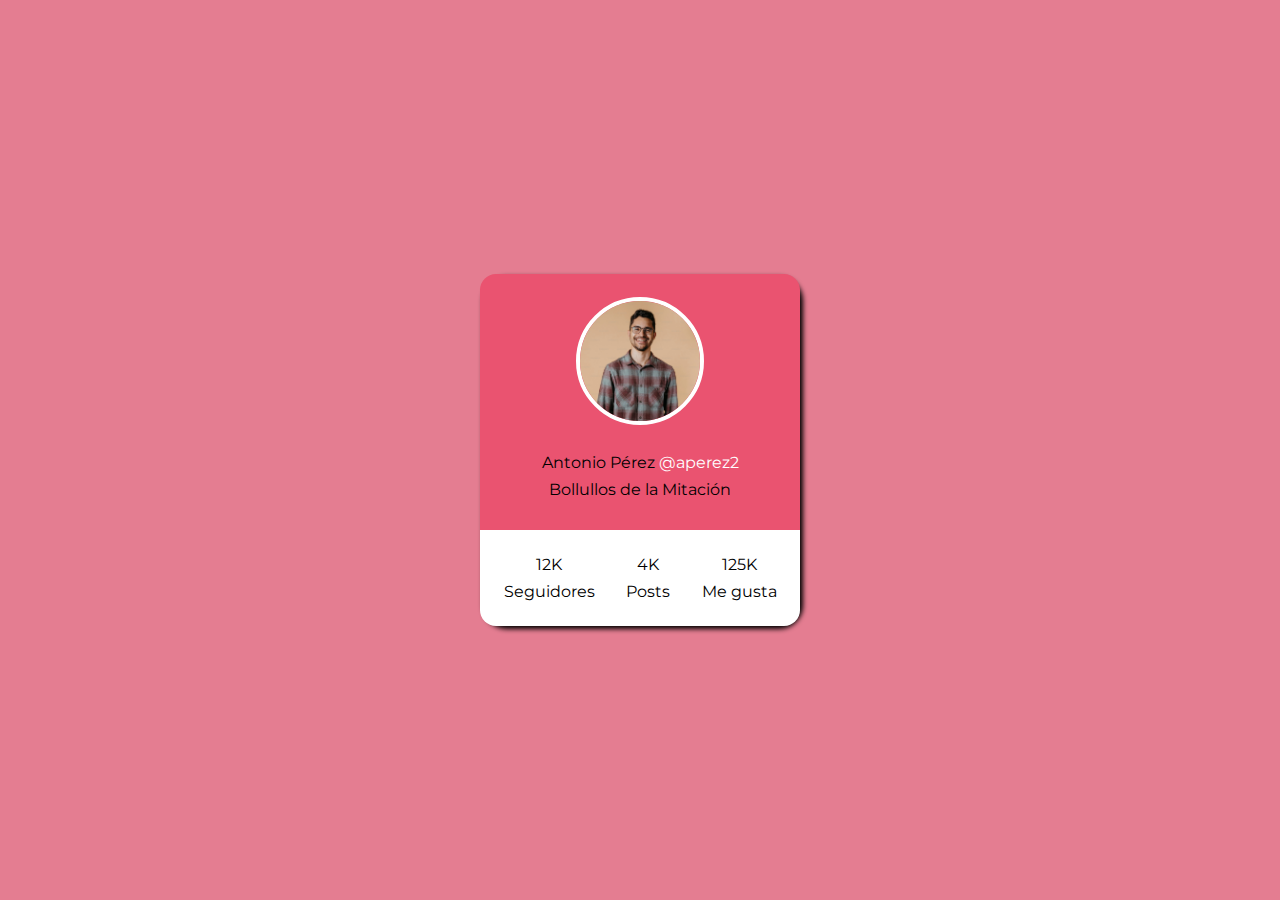
<file: card/index.html>
<!DOCTYPE html>
<html lang="en">

<head>
    <meta charset="UTF-8">
    <meta name="viewport" content="width=device-width, initial-scale=1.0">
    <title>Tarjeta Red Social</title>
    <link rel="preconnect" href="https://fonts.googleapis.com">
    <link rel="preconnect" href="https://fonts.gstatic.com" crossorigin>
    <link href="https://fonts.googleapis.com/css2?family=Montserrat:ital,wght@0,100..900;1,100..900&display=swap"
        rel="stylesheet">
    <link rel="stylesheet" href="index.css">

</head>

<body>
    <div class="tarjeta">
        <div class="perfil">
            <picture>
                <img class="foto_perfil" src="imagenes/foto.jpg" alt="Foto de perfil">
            </picture>
            <div class="datos_perfil">
                <p>Antonio Pérez <span>@aperez2</span></p>
                <p>Bollullos de la Mitación</p>
            </div>
        </div>
        <div class="estadisticas">
            <div class="estadisticas_detalle">
                <p class="numero">12K</p>
                <p class="subtitulo">Seguidores</p>
            </div>
            <div class="estadisticas_detalle">
                <p class="numero">4K</p>
                <p class="subtitulo">Posts</p>
            </div>
            <div class="estadisticas_detalle">
                <p class="numero">125K</p>
                <p class="subtitulo">Me gusta</p>
            </div>
        </div>
    </div>
</body>

</html>
</file>
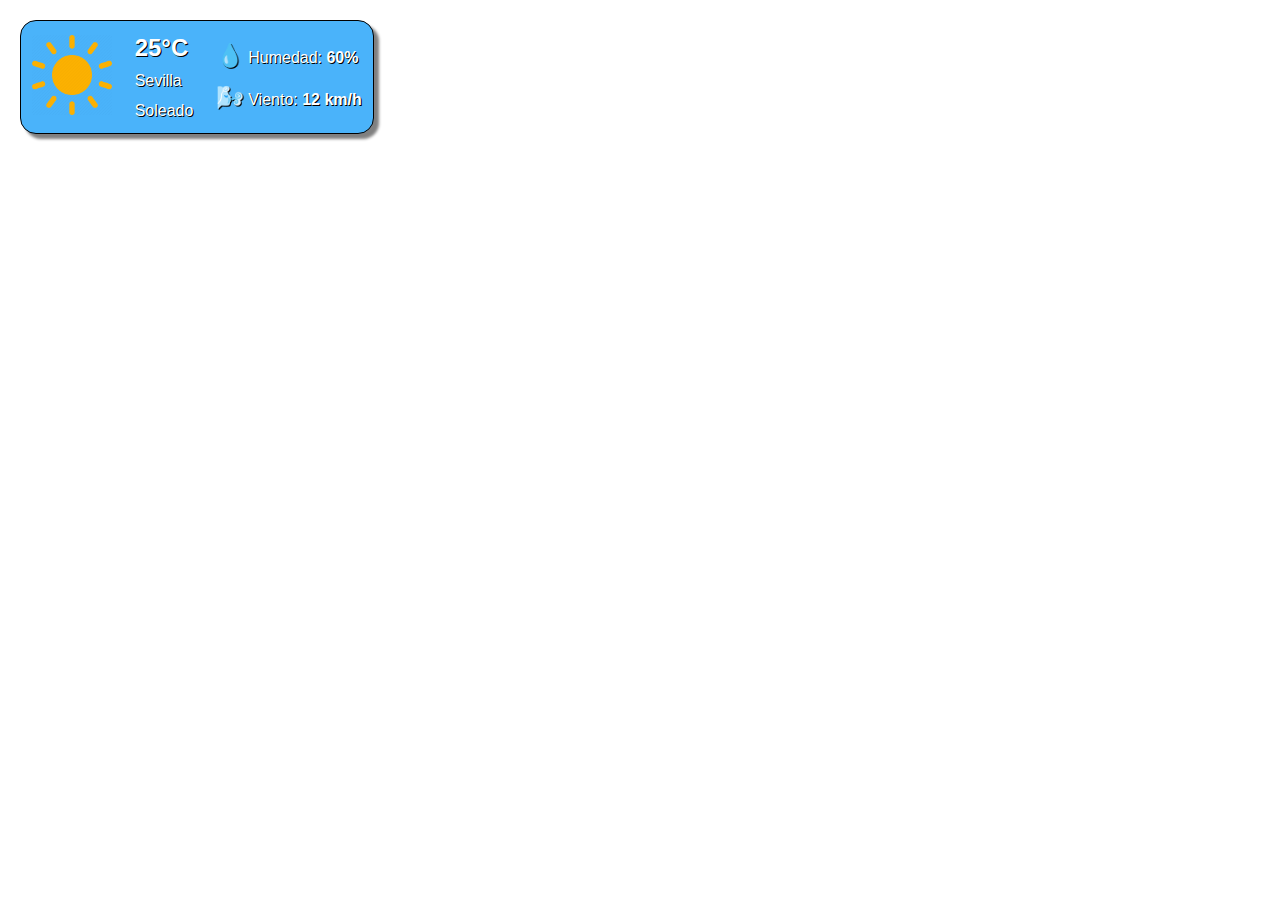
<file: clima/widget.html>
<!DOCTYPE html>
<html lang="en">
<head>
    <meta charset="UTF-8">
    <meta name="viewport" content="width=device-width, initial-scale=1.0">
    <title>Widget Clima</title>
    <link rel="stylesheet" href="normalize.css">
    <link rel="stylesheet" href="widget.css">
</head>
<body>
    <div class="widget">
        <picture class="logo">
            <img src="imagenes/sunny-icon.png" alt="Soleado">
        </picture>

        <div class="central">
          <h2>25°C</h2>
          <p>Sevilla</p>
          <p class="description">Soleado</p>
        </div>
        <div class="derecho">
            <div class="info-item">
                <p><span class="grande">💧</span> Humedad: <strong>60%</strong></p>
              </div>
              <div class="info-item">
                <p><span class="grande">🌬️</span> Viento: <strong>12 km/h</strong></p>
              </div>
        </div>
    </div>
</body>
</html>
</file>
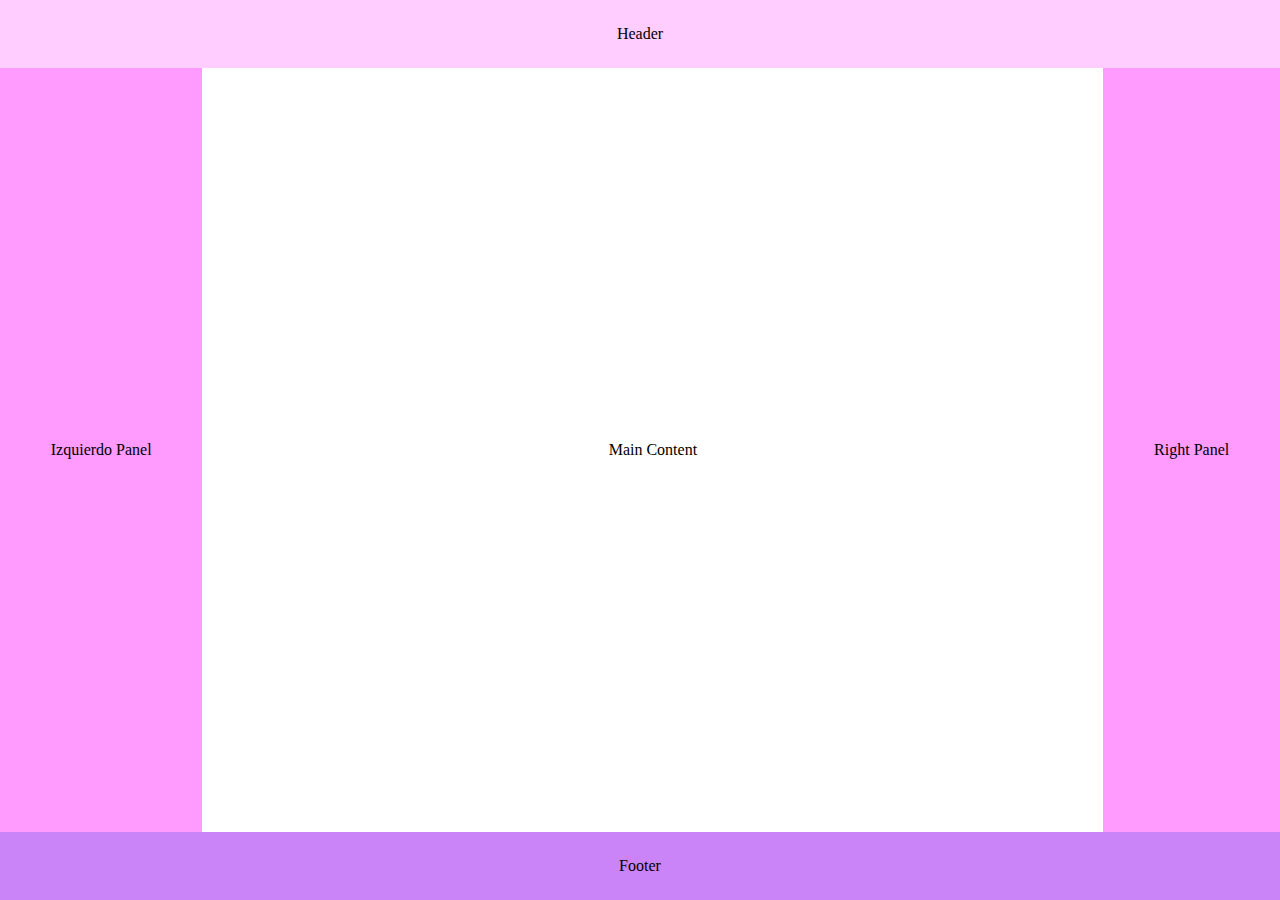
<file: ej11/ej11.html>
<!DOCTYPE html>
<html lang="es">

<head>
    <meta charset="UTF-8">
    <meta name="viewport" content="width=device-width, initial-scale=1.0">
    <title>Ejercicio 11</title>
    <link rel="stylesheet" href="ej11.css">
</head>

<body>
    <header class="cabecera">
            <p>Header</p>
    </header>
    <div class="central">
        <aside class="lateral">
            <p>Izquierdo Panel</p>
        </aside>
        <main>
            <p>Main Content</p>
        </main>
        <aside class="lateral">
            <p>Right Panel</p>
        </aside>
    </div>
    <footer class="pie">
        <p>Footer</p>
    </footer>
    
</body>

</html>
</file>
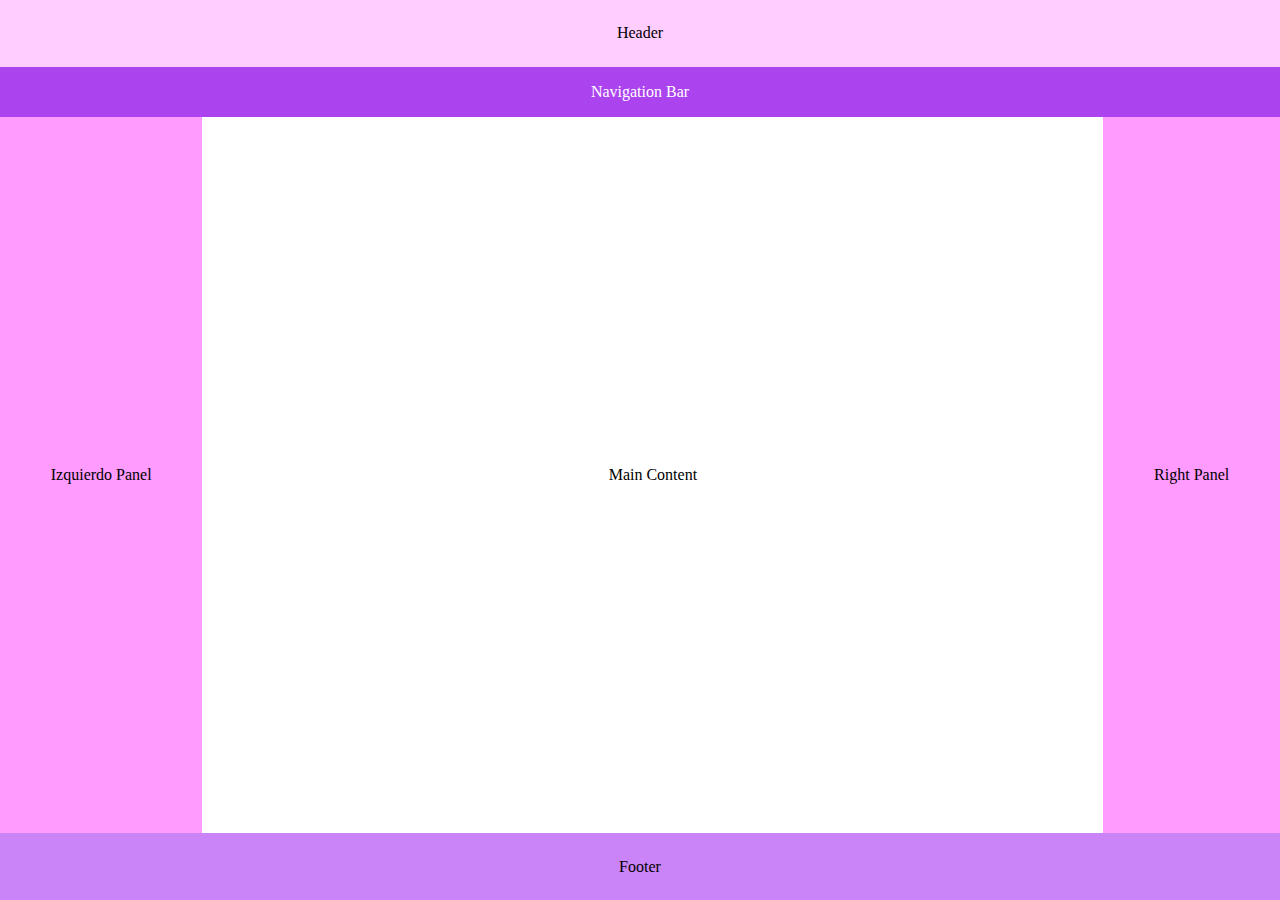
<file: ej12/ej12.html>
<!DOCTYPE html>
<html lang="es">

<head>
    <meta charset="UTF-8">
    <meta name="viewport" content="width=device-width, initial-scale=1.0">
    <title>Ejercicio 11</title>
    <link rel="stylesheet" href="ej12.css">
</head>

<body>
    <header class="cabecera">
            <p>Header</p>
    </header>
    <nav class="menu_ppal">
        <p>Navigation Bar</p>
    </nav>
    <div class="central">
        <aside class="lateral">
            <p>Izquierdo Panel</p>
        </aside>
        <main>
            <p>Main Content</p>
        </main>
        <aside class="lateral">
            <p>Right Panel</p>
        </aside>
    </div>
    <footer class="pie">
        <p>Footer</p>
    </footer>
    
</body>

</html>
</file>
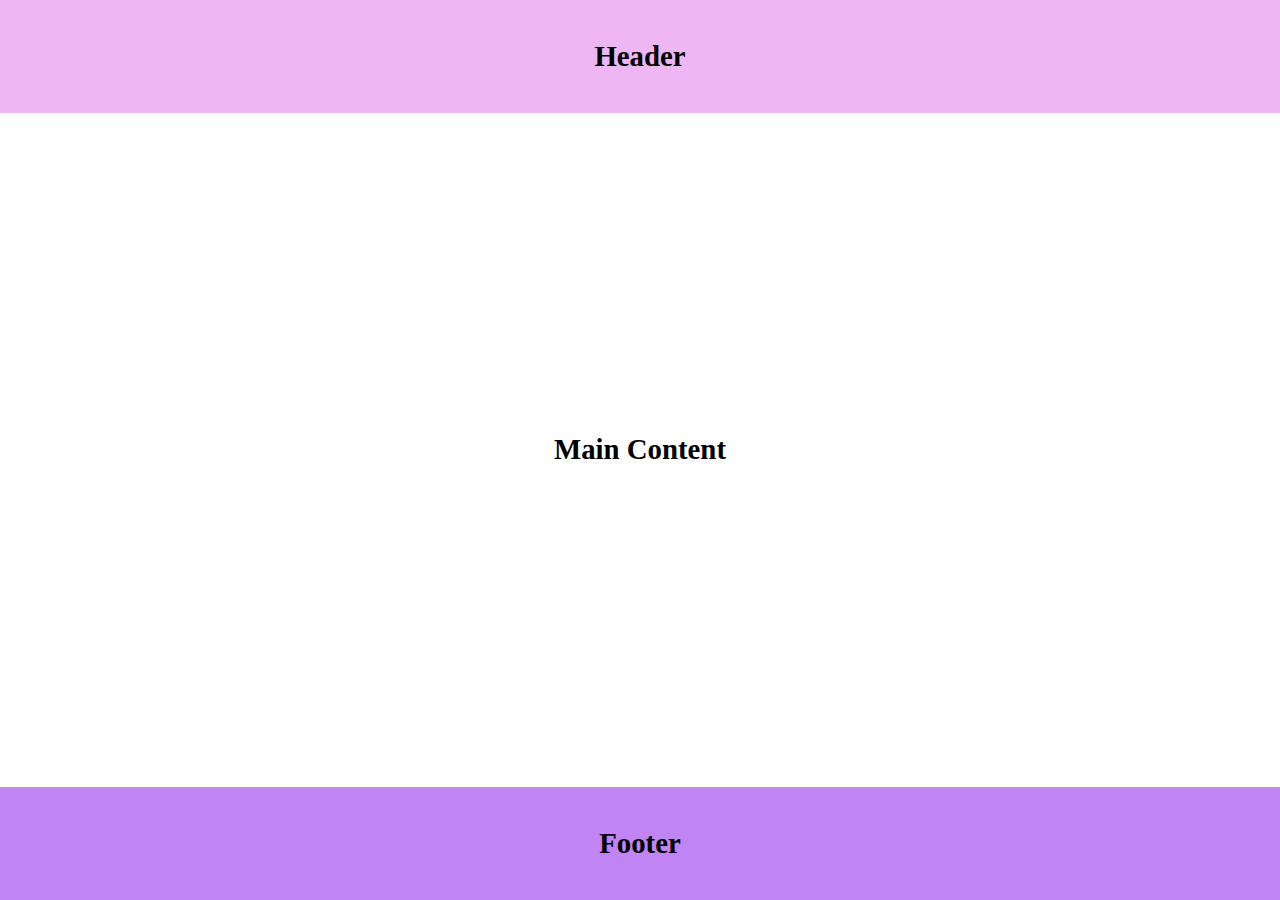
<file: eje1/ej1.html>
<!DOCTYPE html>
<html lang="es">
<head>
    <meta charset="UTF-8">
    <meta name="viewport" content="width=device-width, initial-scale=1.0">
    <title>Ejercicio 1</title>
    <link rel="stylesheet" href="estilo1.css">
</head>
<body>
    <header>Header</header>
    <main>Main Content</main>
    <footer>Footer</footer>
</body>
</html>
</file>
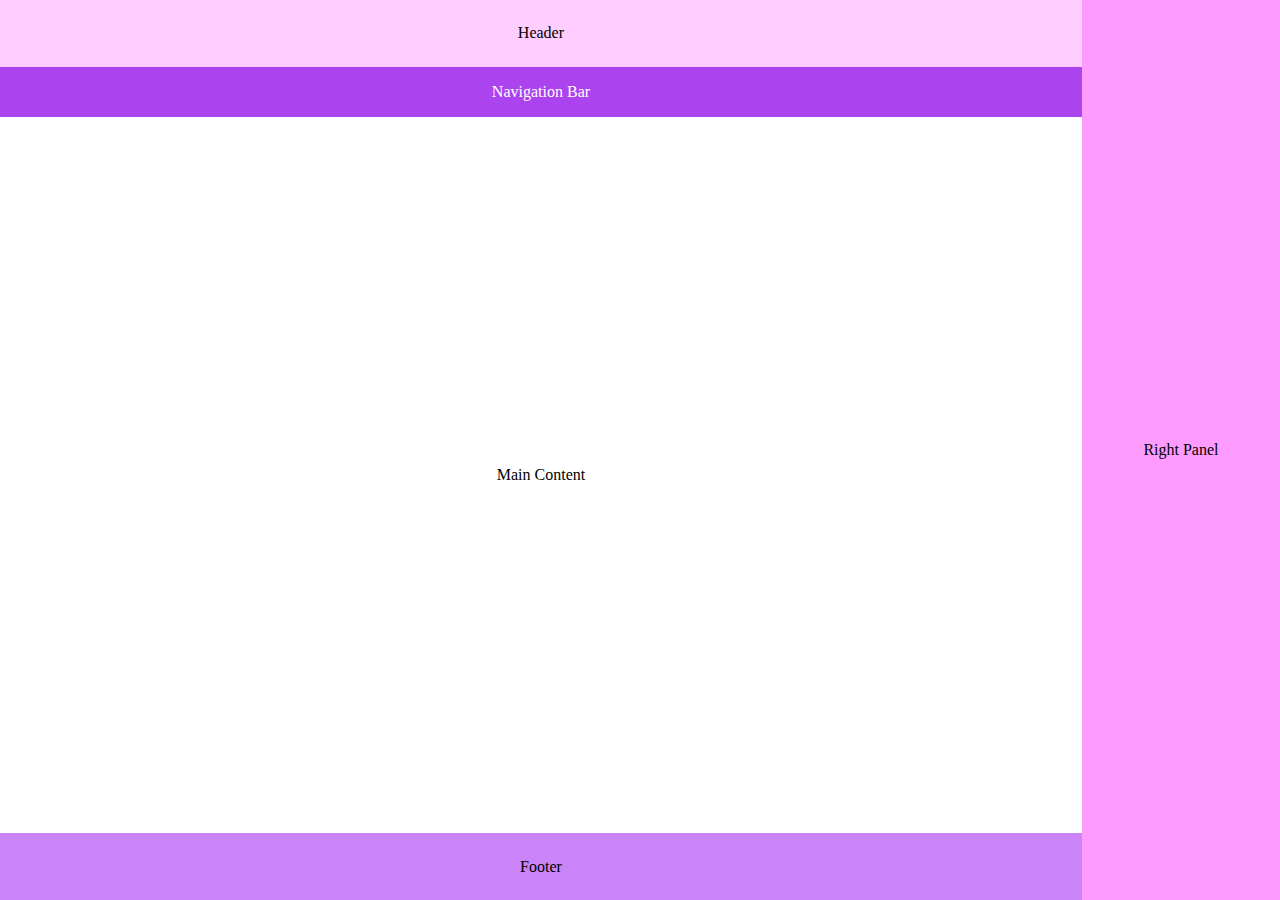
<file: eje10/ej10.html>
<!DOCTYPE html>
<html lang="es">

<head>
    <meta charset="UTF-8">
    <meta name="viewport" content="width=device-width, initial-scale=1.0">
    <title>Ejercicio 10</title>
    <link rel="stylesheet" href="ej10.css">
</head>

<body>
    
    <div class="central">
        <header class="cabecera">
            <p>Header</p>
        </header>
        <nav class="menu_ppal">
            <p>Navigation Bar</p>
        </nav>
        <main>
            <p>Main Content</p>
        </main>
        <footer class="pie">
            <p>Footer</p>
        </footer>
    </div>

    <aside class="lateral">
        <p>Right Panel</p>
    </aside>
</body>

</html>
</file>
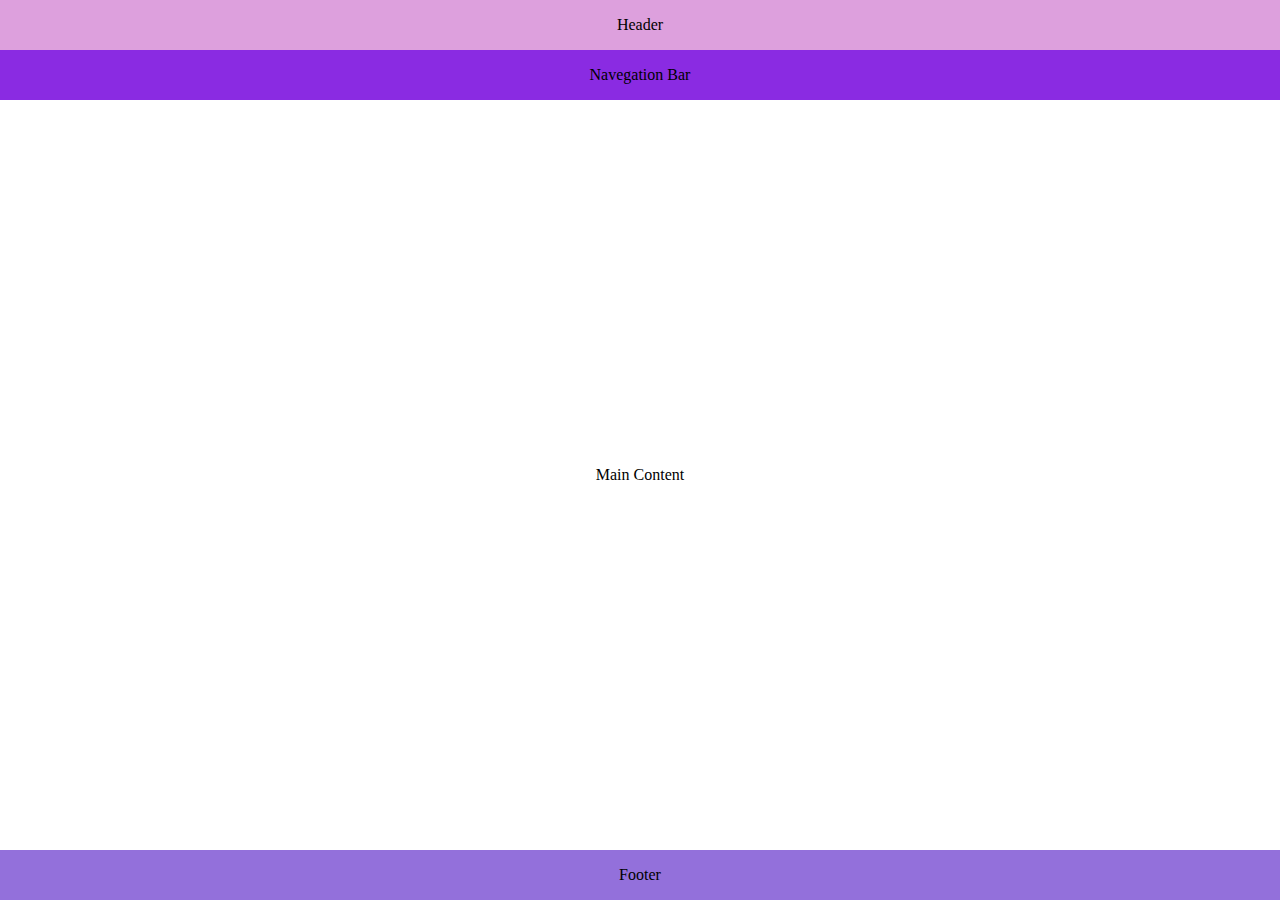
<file: eje2/ej2.html>
<!DOCTYPE html>
<html lang="es">
<head>
    <meta charset="UTF-8">
    <meta name="viewport" content="width=device-width, initial-scale=1.0">
    <title>Maquetación ejercicio 2</title>
    <link rel="stylesheet" href="ej2.css">
</head>
<body>
    <body>
        <header>
            <p>Header</p>
        </header>
        <nav>
            <p>Navegation Bar</p>
        </nav>
        <main>
            <p>Main Content</p>
        </main>
        <footer>
            <p>Footer</p>
        </footer>
    </body>
</body>
</html>
</file>
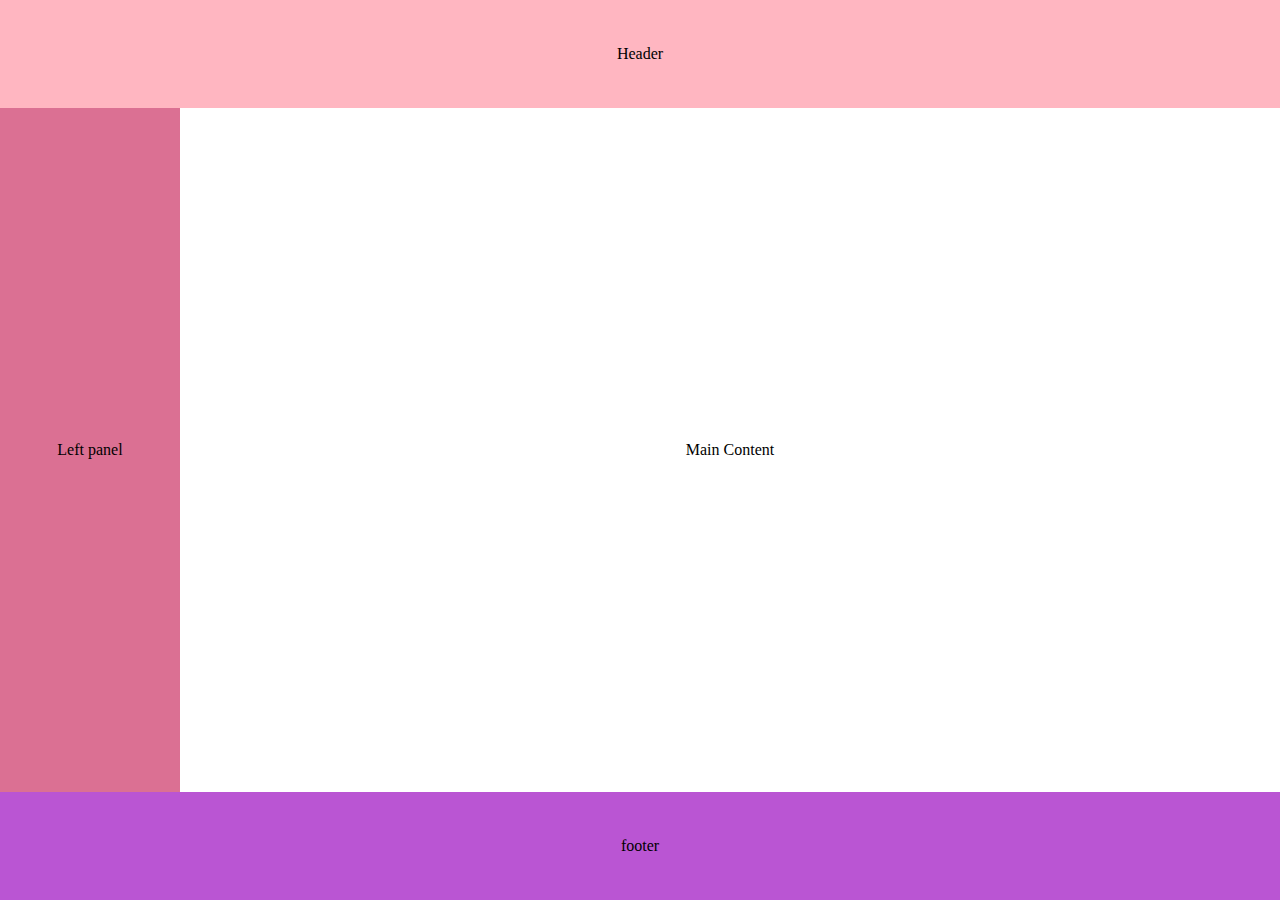
<file: eje3/ej3.html>
<!DOCTYPE html>
<html lang="en">

<head>
    <meta charset="UTF-8">
    <meta name="viewport" content="width=device-width, initial-scale=1.0">
    <title>ejer3</title>
    <link rel="stylesheet" href="ej3.css">
</head>

<body>
    <header>
        <p>Header</p>
    </header>
    <div class="contenedor">
        <aside class="left-panel">
            <p>
                Left panel
            </p>
        </aside>
        <main>
            <p>Main Content</p>
        </main>
    </div>
    <footer>
        <p>footer</p>
    </footer>
</body>

</html>
</file>
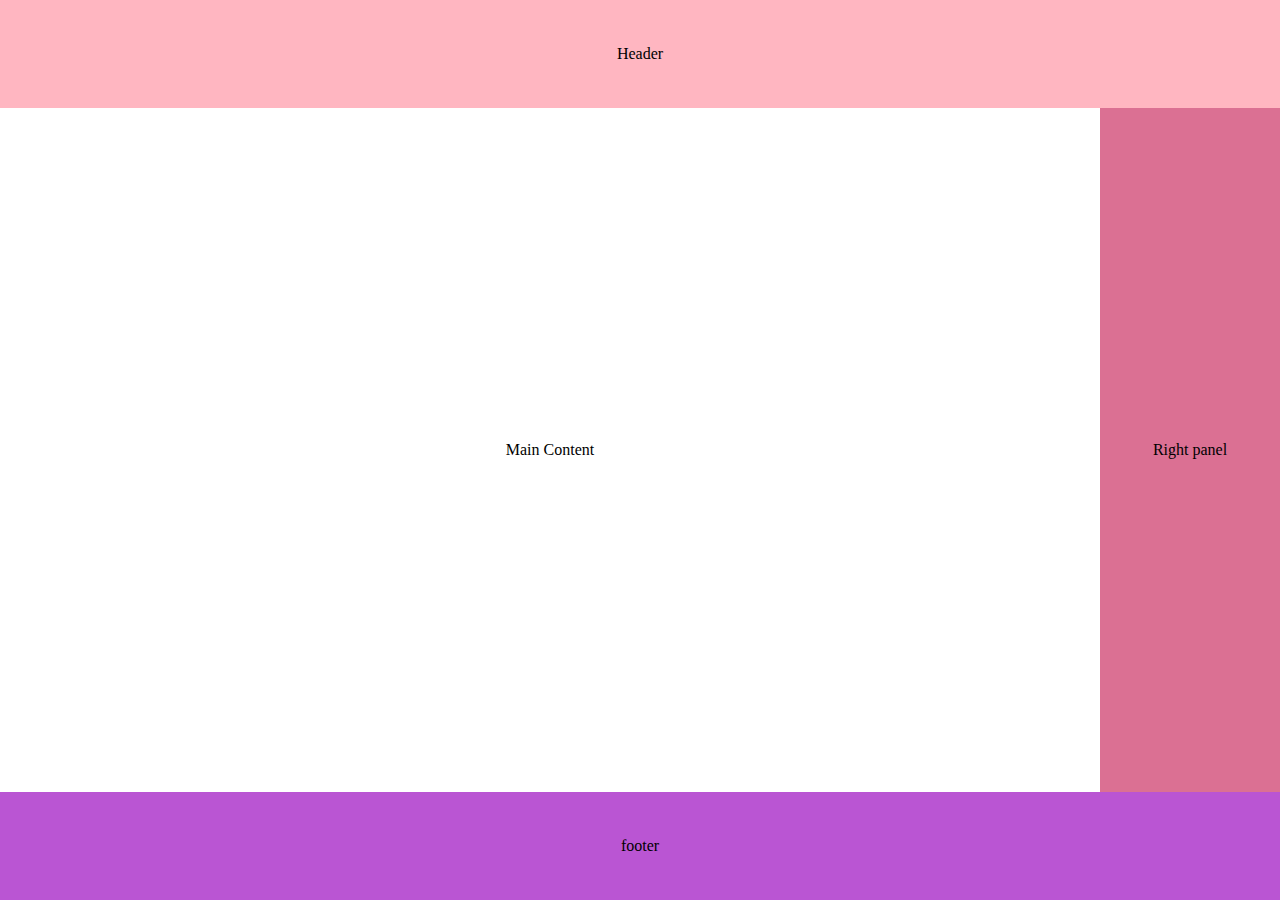
<file: eje4/ej4.html>
<!DOCTYPE html>
<html lang="en">

<head>
    <meta charset="UTF-8">
    <meta name="viewport" content="width=device-width, initial-scale=1.0">
    <title>ejer4</title>
    <link rel="stylesheet" href="ej4.css">
</head>

<body>
    <header>
        <p>Header</p>
    </header>
    <div class="contenedor">
        <aside class="left-panel">
            <p>
                Right panel
            </p>
        </aside>
        <main>
            <p>Main Content</p>
        </main>
    </div>
    <footer>
        <p>footer</p>
    </footer>
</body>

</html>
</file>
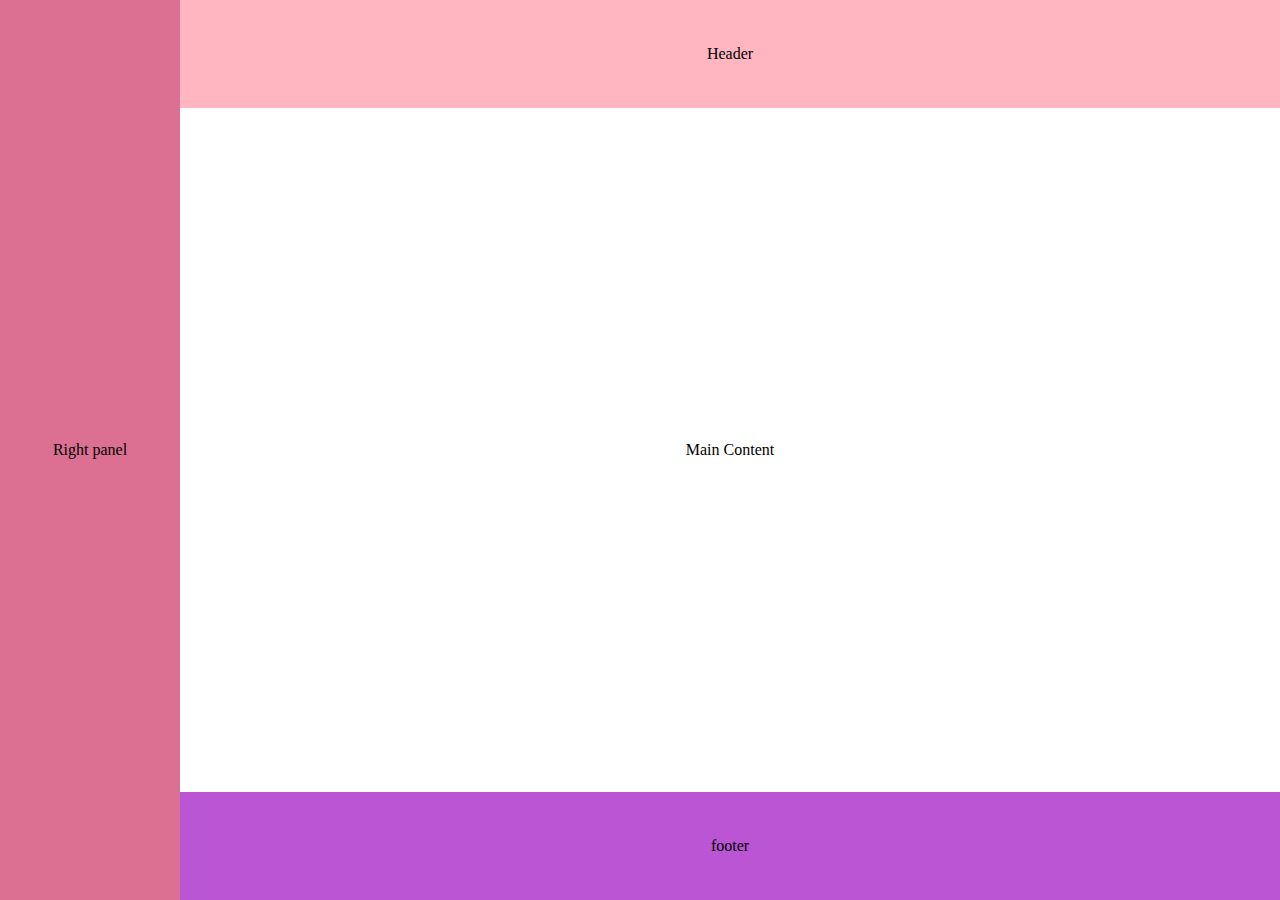
<file: eje5/ej5.html>
<!DOCTYPE html>
<html lang="en">

<head>
    <meta charset="UTF-8">
    <meta name="viewport" content="width=device-width, initial-scale=1.0">
    <title>ejer5</title>
    <link rel="stylesheet" href="ej5.css">
</head>

<body>
    <aside class="left-panel">
        <p>
            Right panel
        </p>
    </aside>
    <div class="contenedor">
        <header>
            <p>Header</p>
        </header>
        <main>
            <p>Main Content</p>
        </main>
        <footer>
            <p>footer</p>
        </footer>
    </div>
</body>

</html>
</file>
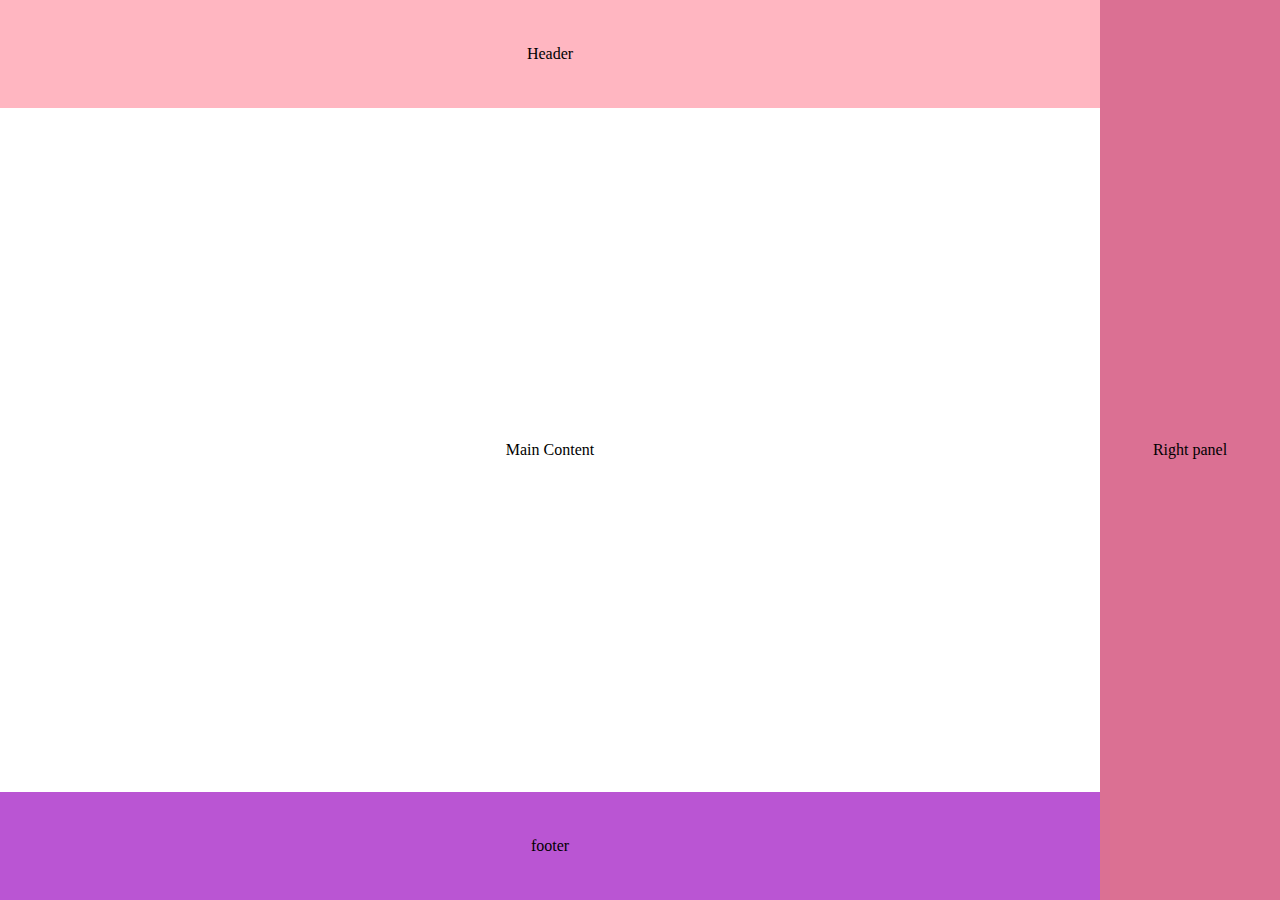
<file: eje6/ej6.html>
<!DOCTYPE html>
<html lang="en">

<head>
    <meta charset="UTF-8">
    <meta name="viewport" content="width=device-width, initial-scale=1.0">
    <title>ejer5</title>
    <link rel="stylesheet" href="ej6.css">
</head>

<body>
    <aside class="left-panel">
        <p>
            Right panel
        </p>
    </aside>
    <div class="contenedor">
        <header>
            <p>Header</p>
        </header>
        <main>
            <p>Main Content</p>
        </main>
        <footer>
            <p>footer</p>
        </footer>
    </div>
</body>

</html>
</file>
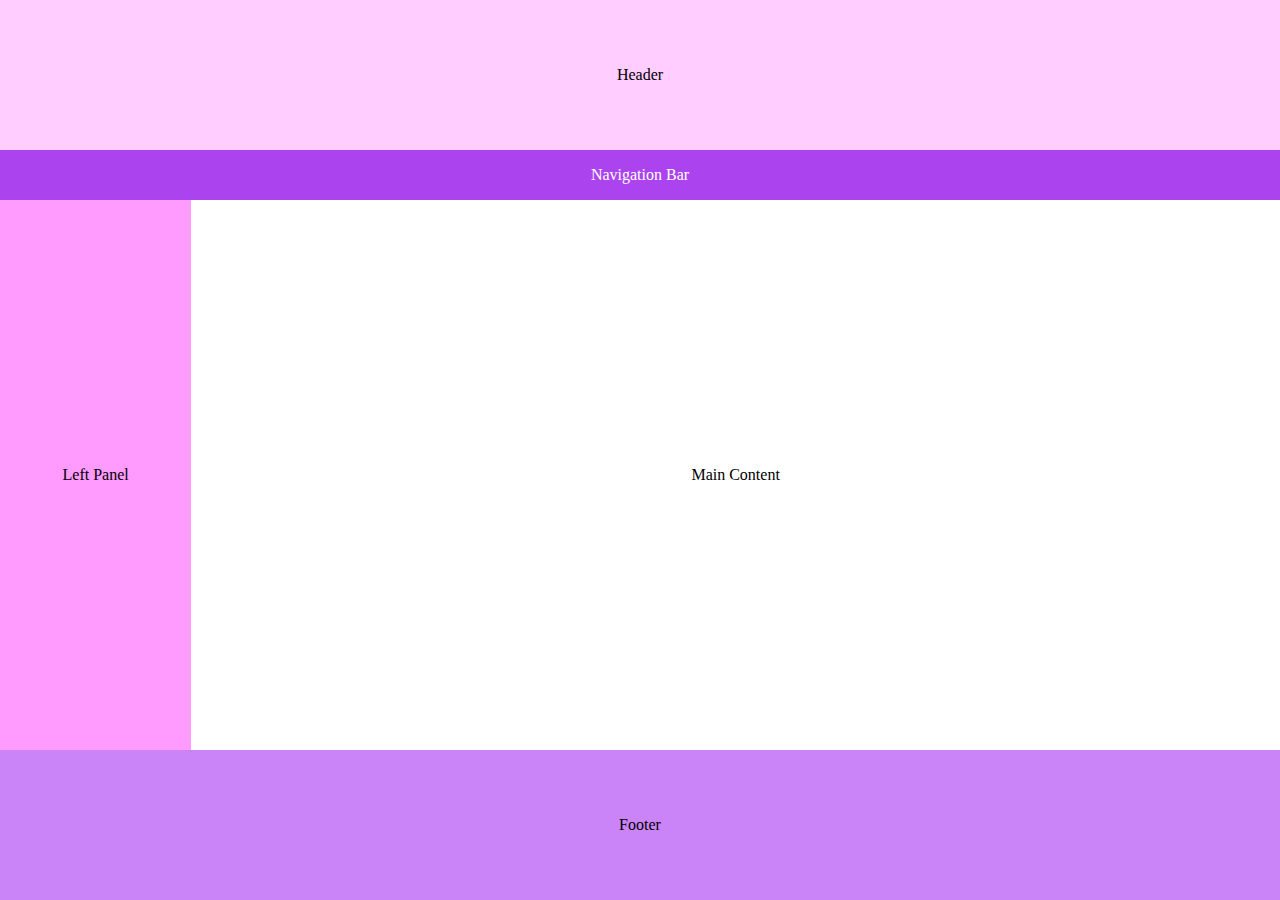
<file: eje7/ej7.html>
<!DOCTYPE html>
<html lang="es">
<head>
    <meta charset="UTF-8">
    <meta name="viewport" content="width=device-width, initial-scale=1.0">
    <title>Ejercicio 7</title>
    <link rel="stylesheet" href="ej7.css">
</head>
<body>
    <header class="cabecera">
        <p>Header</p>
    </header>
    <nav class="menu_ppal"> 
        <p>Navigation Bar</p> 
    </nav>
    <div class="central">
        <aside>
            <p>Left Panel</p>
        </aside>
        <main>
            <p>Main Content</p>
        </main>
    </div>
    <footer class="pie">
        <p>Footer</p>
    </footer>
</body>
</html>
</file>
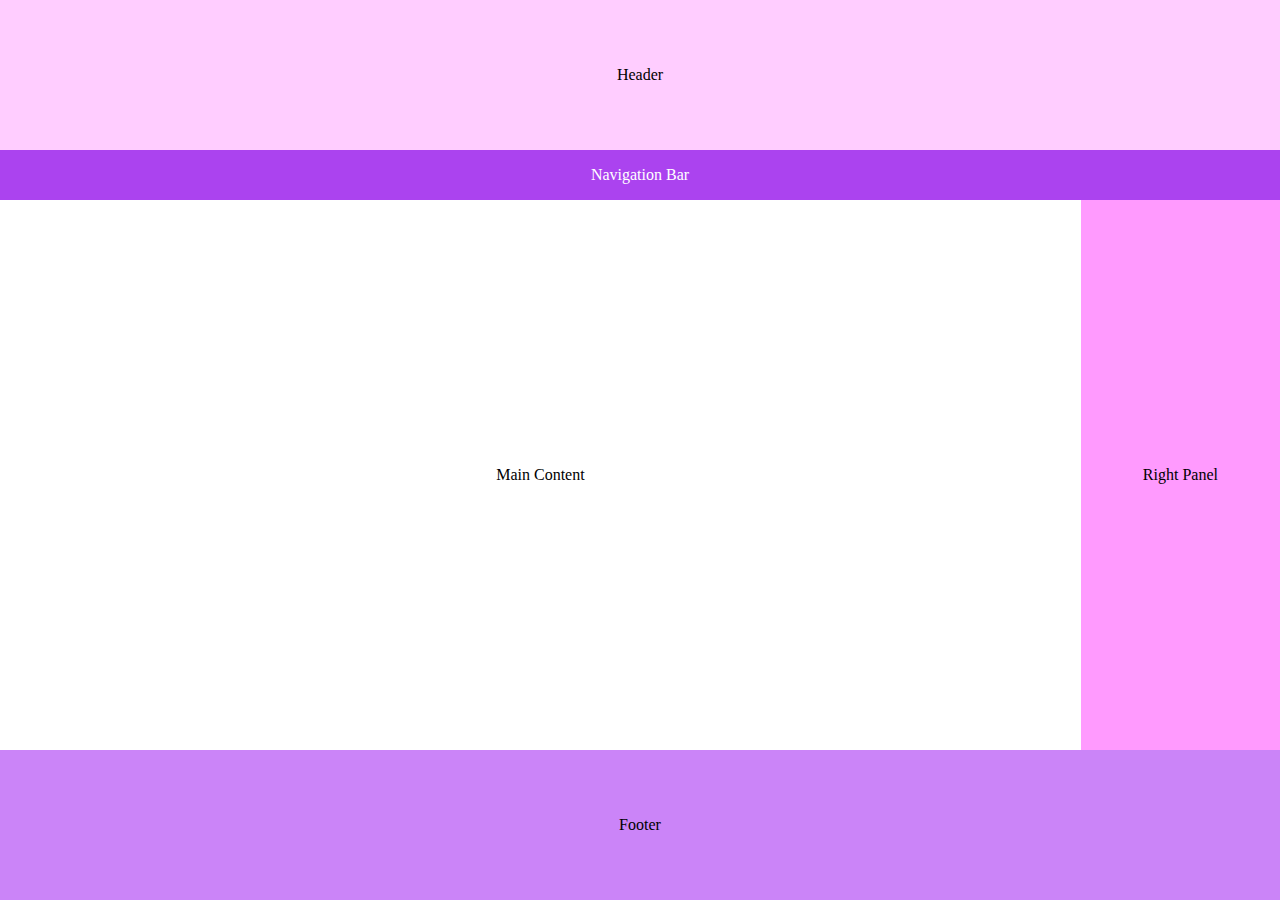
<file: eje8/ej8.html>
<!DOCTYPE html>
<html lang="es">
<head>
    <meta charset="UTF-8">
    <meta name="viewport" content="width=device-width, initial-scale=1.0">
    <title>Ejercicio 7</title>
    <link rel="stylesheet" href="ej8.css">
</head>
<body>
    <header class="cabecera">
        <p>Header</p>
    </header>
    <nav class="menu_ppal"> 
        <p>Navigation Bar</p> 
    </nav>
    <div class="central">
        <main>
            <p>Main Content</p>
        </main>
        <aside>
            <p>Right Panel</p>
        </aside>
    </div>
    <footer class="pie">
        <p>Footer</p>
    </footer>
</body>
</html>
</file>
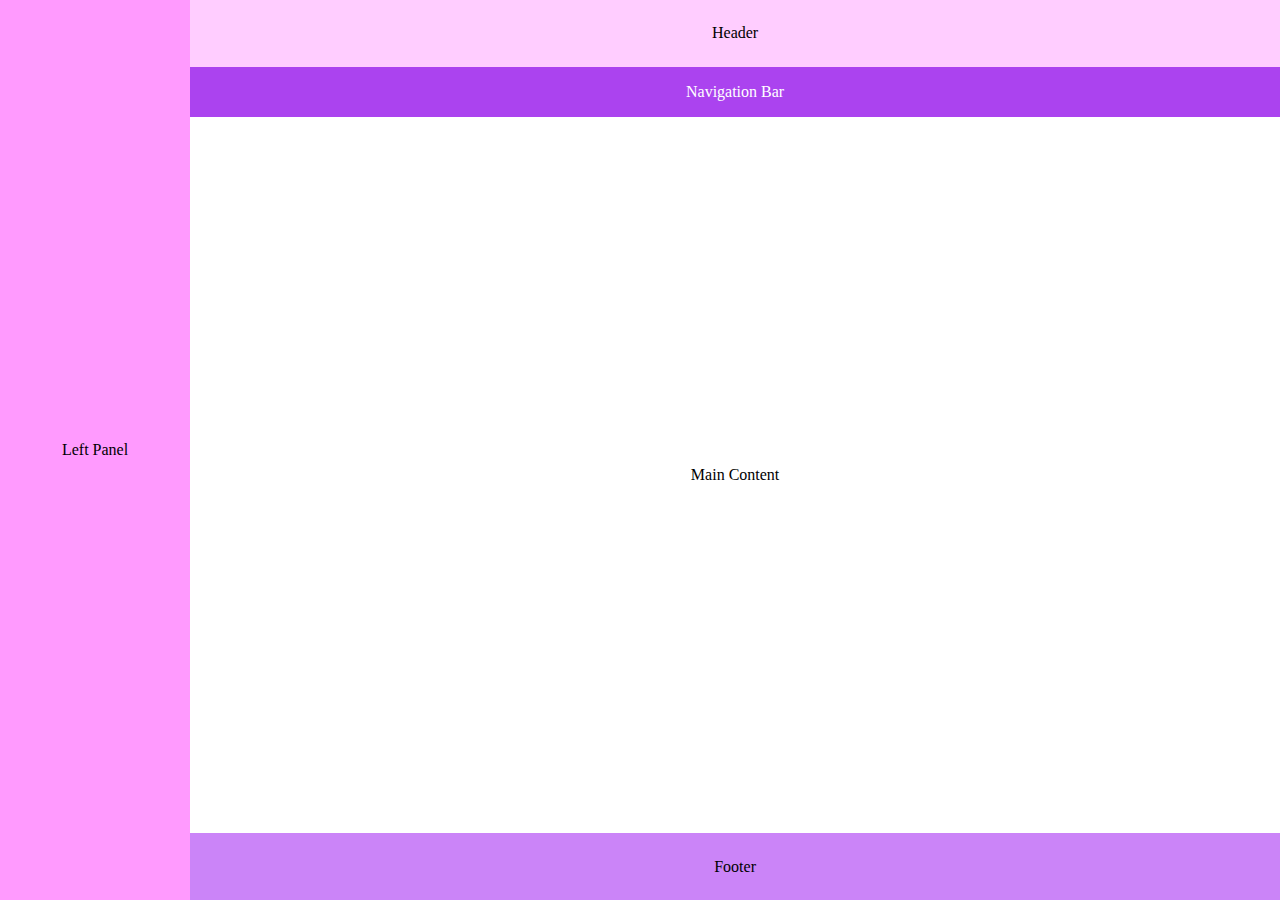
<file: eje9/ej9.html>
<!DOCTYPE html>
<html lang="es">

<head>
    <meta charset="UTF-8">
    <meta name="viewport" content="width=device-width, initial-scale=1.0">
    <title>Ejercicio 9</title>
    <link rel="stylesheet" href="ej9.css">
</head>

<body>
    <aside class="lateral">
        <p>Left Panel</p>
    </aside>
    <div class="central">
        <header class="cabecera">
            <p>Header</p>
        </header>
        <nav class="menu_ppal">
            <p>Navigation Bar</p>
        </nav>
        <main>
            <p>Main Content</p>
        </main>
        <footer class="pie">
            <p>Footer</p>
        </footer>
    </div>
</body>

</html>
</file>
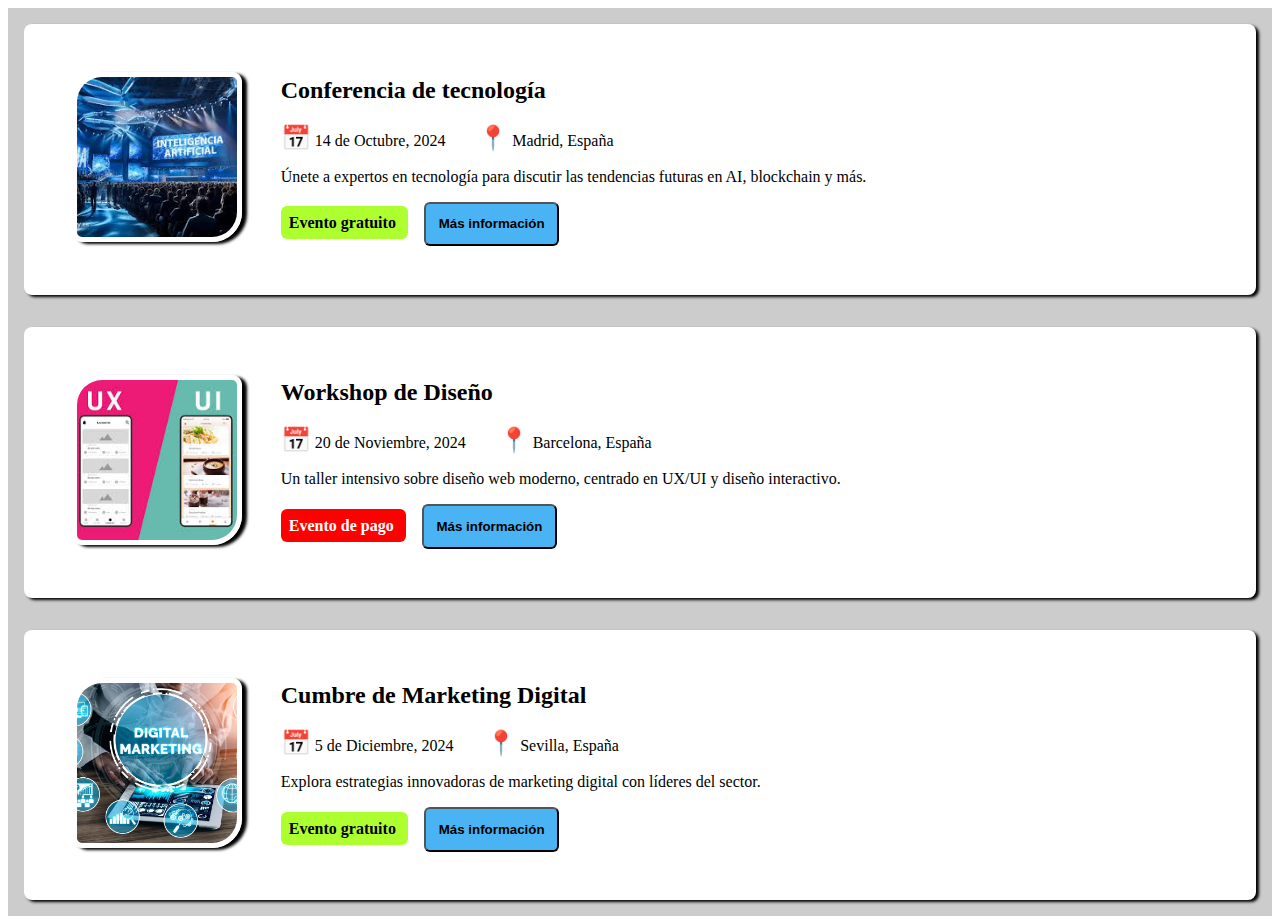
<file: eventos/eventos.html>
<!DOCTYPE html>
<html lang="en">
<head>
    <meta charset="UTF-8">
    <meta name="viewport" content="width=device-width, initial-scale=1.0">
    <title>Listado de eventos</title>
    <link rel="stylesheet" href="eventos.css">
</head>
<body>
    <div class="lista_eventos">

        <div class="evento">
            <picture class="foto">
                <img src="imgs/tecnología.jpg" alt="Tecnología">
            </picture>
            <div class="detalles">
                <h2>Conferencia de tecnología</h2>
                <p>
                    <span class="calendario">📅</span> 
                    14 de Octubre, 2024 
                    <span class="localizacion">📍</span>
                    Madrid, España</p>
                <p>Únete a expertos en tecnología para discutir las tendencias futuras en AI, blockchain y más.</p>
                <p>
                    <span class="tipo_evento">Evento gratuito  
                    </span>
                    <button>Más información</button>
                </p>
            </div>
        </div>
        
        <div class="evento">
            <picture class="foto">
                <img src="imgs/diseñouxui.jpg" alt="Diseño UX/UI">
            </picture>
            <div class="detalles">
                <h2>Workshop de Diseño</h2>
                <p>
                    <span class="calendario">📅</span> 
                    20 de Noviembre, 2024
                    <span class="localizacion">📍</span>
                    Barcelona, España</p>
                <p>Un taller intensivo sobre diseño web moderno, centrado en UX/UI y diseño interactivo.</p>
                <p>
                    <span class="tipo_evento pago">Evento de pago  
                    </span>
                    <button>Más información</button>
                </p>
            </div>
        </div>

        <div class="evento">
            <picture class="foto">
                <img src="imgs/marketing.webp" alt="Marketing">
            </picture>
            <div class="detalles">
                <h2>Cumbre de Marketing Digital</h2>
                <p>
                    <span class="calendario">📅</span> 
                    5 de Diciembre, 2024
                    <span class="localizacion">📍</span>
                    Sevilla, España</p>
                <p>Explora estrategias innovadoras de marketing digital con líderes del sector.</p>
                <p>
                    <span class="tipo_evento">Evento gratuito  
                    </span>
                    <button>Más información</button>
                </p>
            </div>
        </div>
    </div>
</body>
</html>
</file>
<file: card/index.css>
:root {
    font-size: 12pt;
    font-family: Montserrat, Arial, Helvetica, sans-serif;
}

* {
    box-sizing: border-box;
}

body {
    margin:0;
    display:flex;
    justify-content: center;
    align-items: center;
    background-color: #e47d91;
    height: 100vh;
}

.tarjeta {
    width:20rem;
    display: flex;
    flex-direction: column;
    justify-content: center;
    box-shadow: 3px 3px 5px black;
    border-radius:1.5rem;
}

.foto_perfil {
    width: 8rem;
    height: 8rem;
    object-fit: cover;
    border-radius: 50%;
    border: 0.3rem solid white;
}

.perfil {
    background-color: #ea5370;
    height:16rem;
    justify-content: center;
    align-items: center;
    gap: 1rem;
    display: flex;
    flex-direction: column;
    border-radius: 1rem 1rem 0 0;
}

.estadisticas {
    background-color: white;
    display: flex;
    justify-content: space-evenly;
    align-items: center;
    border-radius: 0 0 1rem 1rem;
    height:6rem;
}

.estadisticas p, .datos_perfil p {
    margin:0.5rem;
    text-align: center;
}

.datos_perfil span {
    color:white;
}
</file>
<file: clima/widget.css>
:root {
    font-size: 12pt;
}

.widget {
    background-color: #4ab3fa;
    width: 22rem;
    height: 7rem;
    border-radius: 1rem;
    margin: 20px;
    display: flex;
    justify-content: space-evenly;
    align-items: center;
    border: 1px solid black;
    box-shadow: 5px 5px 3px grey;
    color: white;
    font-family: sans-serif;
    text-shadow: 1px 1px black;
}

.logo img{
    height:5rem;;
}

.central p, .central h2{
    margin:0.7rem;
}

.grande {
    font-size: 1.4rem;
}
</file>
<file: ej11/ej11.css>
body {
    display: flex;
    flex-direction: column;
    margin:0;
    height: 100vh;
    text-align: center;
}

.cabecera, .menu_ppal, .lateral, .central main, footer {
    display: flex;
    justify-content: center;
    align-items: center;
}

.cabecera, .pie {
    flex-grow: 0.2;
}

.cabecera {
    background-color: #ffcdff;
}

.menu_ppal {
    background-color: #ab43ef;
    color:white
}

.central {
    display: flex;
    flex-direction: row;
    flex-grow: 8;
}

.lateral {
    background-color: #ff9afe;
    flex-grow:1;
}

.central main {
    flex-grow: 8;
}

.pie {
    background-color: #cb84f8;
}
</file>
<file: ej12/ej12.css>
body {
    display: flex;
    flex-direction: column;
    margin:0;
    height: 100vh;
    text-align: center;
}

.cabecera, .menu_ppal, .lateral, .central main, footer {
    display: flex;
    justify-content: center;
    align-items: center;
}

.cabecera, .pie {
    flex-grow: 0.2;
}

.cabecera {
    background-color: #ffcdff;
}

.menu_ppal {
    background-color: #ab43ef;
    color:white
}

.central {
    display: flex;
    flex-direction: row;
    flex-grow: 8;
}

.lateral {
    background-color: #ff9afe;
    flex-grow:1;
}

.central main {
    flex-grow: 8;
}

.pie {
    background-color: #cb84f8;
}
</file>
<file: eje1/estilo1.css>
header, main, footer {
    display: flex;
    justify-content: center;
    align-items: center;

}

header {
    background-color: #eeb6f3;
    flex-grow: 1;
}


footer {
    background-color: #c184f3;
    flex-grow: 1;
}

main {
    flex-grow:8;
}

body {
    margin: 0;
    min-height: 100vh;
    display: flex;
    flex-direction: column;
    font-size: 1.8em;
    font-weight: bold;
}
</file>
<file: eje10/ej10.css>
body {
    display: flex;
    flex-direction: row;
    margin:0;
    height: 100vh;
    text-align: center;
}

.cabecera, .menu_ppal, .lateral, .central main, footer {
    display: flex;
    justify-content: center;
    align-items: center;
}

.cabecera, .pie {
    flex-grow: 0.2;
}

.cabecera {
    background-color: #ffcdff;
}

.menu_ppal {
    background-color: #ab43ef;
    color:white
}

.central {
    display: flex;
    flex-direction: column;
    flex-grow: 8;
}

.lateral {
    background-color: #ff9afe;
    flex-grow:1;
}

.central main {
    flex-grow: 8;
}

.pie {
    background-color: #cb84f8;
}
</file>
<file: eje2/ej2.css>
body{
   display: flex; 
   flex-direction: column;
   height: 100vh;
   margin: 0;
}
header,nav,main,footer{
    display: flex;
    justify-content: center;
    align-items: center;
}
header{
    background-color: plum;
}
nav{
    background-color: blueviolet;
}
main{
    background-color: white;
    flex-grow: 1;
}
footer{
    background-color: mediumpurple;
}
</file>
<file: eje3/ej3.css>
header {
    background-color: lightpink;
    display: flex;
    justify-content: center;
    align-items: center;
    height: 12%;
}
.left-panel {
    background-color: palevioletred;
    display: flex;
    justify-content: center;
    align-items: center;
    width: 180px;
}
main {
    background-color: white;
    display: flex;
    justify-content: center;
    align-items: center;
    flex-grow: 1;
}
footer {
    background-color: mediumorchid;
    display: flex;
    justify-content: center;
    align-items: center;
    height: 12%;
}
body {
    display: flex;
    height: 100vh;
    flex-direction: column;
    margin: 0;
}

.contenedor {
    display: flex;
    flex-grow: 1;
}
</file>
<file: eje4/ej4.css>
header {
    background-color: lightpink;
    display: flex;
    justify-content: center;
    align-items: center;
    height: 12%;
}
.left-panel {
    background-color: palevioletred;
    display: flex;
    justify-content: center;
    align-items: center;
    width: 180px;
    order:1;
}
main {
    background-color: white;
    display: flex;
    justify-content: center;
    align-items: center;
    flex-grow: 1;
}
footer {
    background-color: mediumorchid;
    display: flex;
    justify-content: center;
    align-items: center;
    height: 12%;
}
body {
    display: flex;
    height: 100vh;
    flex-direction: column;
    margin: 0;
}

.contenedor {
    display: flex;
    flex-grow: 1;
}
</file>
<file: eje5/ej5.css>
header {
    background-color: lightpink;
    display: flex;
    justify-content: center;
    align-items: center;
    height: 12%;
}
.left-panel {
    background-color: palevioletred;
    display: flex;
    justify-content: center;
    align-items: center;
    width: 180px;
}
main {
    background-color: white;
    display: flex;
    justify-content: center;
    align-items: center;
    flex-grow: 1;
}
footer {
    background-color: mediumorchid;
    display: flex;
    justify-content: center;
    align-items: center;
    height: 12%;
}
body {
    display: flex;
    height: 100vh;
    margin: 0;
}

.contenedor {
    display: flex;
    flex-direction: column;
    flex-grow: 1;
}
</file>
<file: eje6/ej6.css>
header {
    background-color: lightpink;
    display: flex;
    justify-content: center;
    align-items: center;
    height: 12%;
}
.left-panel {
    background-color: palevioletred;
    display: flex;
    justify-content: center;
    align-items: center;
    width: 180px;
}
main {
    background-color: white;
    display: flex;
    justify-content: center;
    align-items: center;
    flex-grow: 1;
}
footer {
    background-color: mediumorchid;
    display: flex;
    justify-content: center;
    align-items: center;
    height: 12%;
}
body {
    display: flex;
    flex-direction: row-reverse;
    height: 100vh;
    margin: 0;
}

.contenedor {
    display: flex;
    flex-direction: column;
    flex-grow: 1;
}
</file>
<file: eje7/ej7.css>
body {
    display: flex;
    flex-direction: column;
    margin:0;
    height: 100vh;
    text-align: center;
}

.cabecera, .menu_ppal, .central aside, .central main, footer {
    display: flex;
    justify-content: center;
    align-items: center;
}

.cabecera, .pie {
    flex-grow: 0.2;
}

.cabecera {
    background-color: #ffcdff;
}

.menu_ppal {
    background-color: #ab43ef;
    color:white
}

.central {
    display: flex;
    flex-grow: 1;
}

.central aside {
    background-color: #ff9afe;
    flex-grow:1;
}

.central main {
    flex-grow: 8;
}

.pie {
    background-color: #cb84f8;
}
</file>
<file: eje8/ej8.css>
body {
    display: flex;
    flex-direction: column;
    margin:0;
    height: 100vh;
    text-align: center;
}

.cabecera, .menu_ppal, .central aside, .central main, footer {
    display: flex;
    justify-content: center;
    align-items: center;
}

.cabecera, .pie {
    flex-grow: 0.2;
}

.cabecera {
    background-color: #ffcdff;
}

.menu_ppal {
    background-color: #ab43ef;
    color:white
}

.central {
    display: flex;
    flex-grow: 1;
}

.central aside {
    background-color: #ff9afe;
    flex-grow:1;
}

.central main {
    flex-grow: 8;
}

.pie {
    background-color: #cb84f8;
}
</file>
<file: eje9/ej9.css>
body {
    display: flex;
    flex-direction: row;
    margin:0;
    height: 100vh;
    text-align: center;
}

.cabecera, .menu_ppal, .lateral, .central main, footer {
    display: flex;
    justify-content: center;
    align-items: center;
}

.cabecera, .pie {
    flex-grow: 0.2;
}

.cabecera {
    background-color: #ffcdff;
}

.menu_ppal {
    background-color: #ab43ef;
    color:white
}

.central {
    display: flex;
    flex-direction: column;
    flex-grow: 8;
}

.lateral {
    background-color: #ff9afe;
    flex-grow:1;
}

.central main {
    flex-grow: 8;
}

.pie {
    background-color: #cb84f8;
}
</file>
<file: eventos/eventos.css>
:root {
    font-size: 12pt;
}

.lista_eventos {
    display: flex;
    flex-direction: column;
    background-color: #ccc;
    gap:2rem;
    padding: 1rem 1rem;
}

.evento {
    display: flex;
    align-items: center;
    padding: 10px;
    background-color: white;
    border-radius: 0.5rem;
    box-shadow: 3px 2px 3px black;
}

.foto img {
    width:10rem;
    height: 10rem;
    margin: 2.4rem;
    border-radius: 30px 10px;
    border: 5px solid white;
    box-shadow: 5px 2px 3px black;
    object-fit: cover;
}

.tipo_evento, .detalles button {
    background: greenyellow;
    padding: 0.5rem;
    border-radius: 6px;
    font-weight: bold;
}

.detalles button {
    background-color: #4ab3f4;
    padding: 0.8rem;
    margin-left: 1rem;
}

.pago {
    background-color: red;
    color:white;
}

.localizacion {
    margin-left: 1.8rem; 
}

.localizacion, .calendario {
    font-size:1.5rem;
}
</file>
